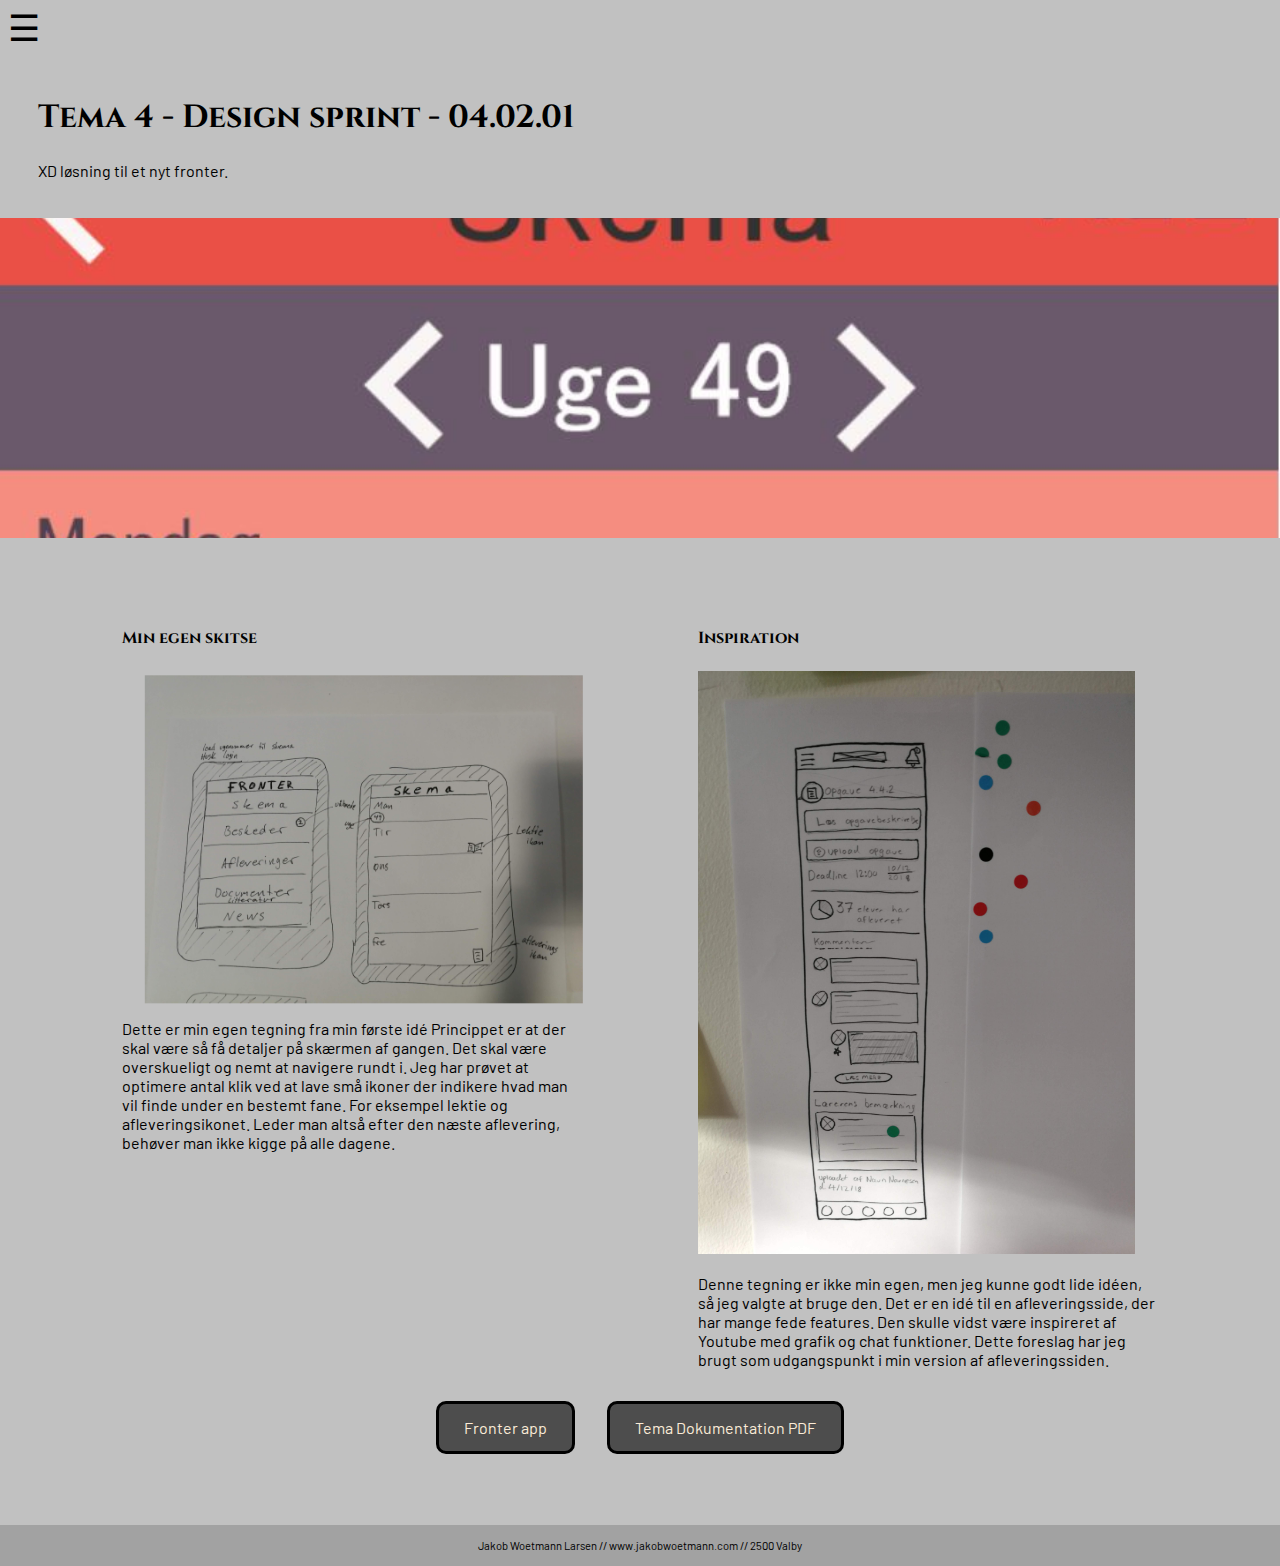
<file: designsprint.html>
<!DOCTYPE html>
<html lang="da">

<head>
    <meta charset="utf-8">
    <meta name="viewport" content="width=device-width, initial-scale=1.0">
    <title>Designsprint</title>
    <link rel="stylesheet" href="style.css">
    <link href="https://fonts.googleapis.com/css?family=Barlow" rel="stylesheet">
    <link href="https://fonts.googleapis.com/css?family=Cinzel" rel="stylesheet">
    <link href="https://fonts.googleapis.com/css?family=Parisienne" rel="stylesheet">
    <link rel="apple-touch-icon" sizes="180x180" href="myicons/apple-touch-icon.png">
    <link rel="icon" type="image/png" sizes="32x32" href="myicons/favicon-32x32.png">
    <link rel="icon" type="image/png" sizes="16x16" href="myicons/favicon-16x16.png">
    <link rel="manifest" href="myicons/site.webmanifest">
    <link rel="mask-icon" href="myicons/safari-pinned-tab.svg" color="#5bbad5">
    <link rel="shortcut icon" href="myicons/favicon.ico">
    <meta name="msapplication-TileColor" content="#00aba9">
    <meta name="msapplication-config" content="myicons/browserconfig.xml">
    <meta name="theme-color" content="#ffffff">
</head>

<body id="body_designsprint">
    <header>
        <nav>
            <div id="menuknap">☰</div>
            <ul id="menu" class="hidden">
                <li><a href="index.html">Forside</a></li>
                <li><a href="about.html">Om mig</a></li>
                <li><br>HTML</li>
                <li><a href="responsivt.html">Responsivt site</a></li>
                <li><br>Video</li>
                <li><a href="pilot.html">Pilot opgaven</a></li>
                <li><a href="redesign.html">Redesign</a></li>
                <li><br>Animation</li>
                <li><a href="egetspil.html">Eget spil</a></li>
                <li><a href="gruppespil.html">Gruppespil</a></li>
                <li><br>UX</li>
                <li><a href="designsprint.html">Design sprint</a></li>
                <li><a href="prototype.html">Web prototype</a></li>
                <li><a href="native.html">Native app</a></li>
            </ul>
        </nav>
    </header>




    <div id="overskrift">
        <h1>Tema 4 - Design sprint - 04.02.01</h1>
        <p>XD løsning til et nyt fronter. </p>
    </div>
    <div id="splash">
        <img src="billeder/designsprint.JPG" alt=""></div>

    <div id="bodywrapper">
        <div id="sectionwrapper">
            <div class="column">
                <h4>Min egen skitse</h4>
                <div class="rotate">
                    <img src="billeder/designsprint%20(2).jpg" alt="">
                </div>
                <p>Dette er min egen tegning fra min første idé Princippet er at der skal være så få detaljer på skærmen af gangen. Det skal være overskueligt og nemt at navigere rundt i. Jeg har prøvet at optimere antal klik ved at lave små ikoner der indikere hvad man vil finde under en bestemt fane. For eksempel lektie og afleveringsikonet. Leder man altså efter den næste aflevering, behøver man ikke kigge på alle dagene.</p>
            </div>
            <div class="column">
                <h4>Inspiration</h4>

                <img src="billeder/design.jpg" alt="">

                <p> Denne tegning er ikke min egen, men jeg kunne godt lide idéen, så jeg valgte at bruge den. Det er en idé til en afleveringsside, der har mange fede features. Den skulle vidst være inspireret af Youtube med grafik og chat funktioner. Dette foreslag har jeg brugt som udgangspunkt i min version af afleveringssiden. </p>
            </div>

        </div>

        <div id="links">
            <div>
                <a href="https://xd.adobe.com/view/c5a5bf5d-8f2d-4179-5e9a-fd782671f3c8-b394/?fullscreen" class="link" target="_blank">Fronter app</a>
            </div>
            <div>
                <a href="files/04_04_02_temadokumentation_JakobWoetmannLarsen.pdf" class="link" target="_blank">Tema Dokumentation PDF</a>
            </div>
        </div>


    </div>

    <footer>
        <p>Jakob Woetmann Larsen // www.jakobwoetmann.com // 2500 Valby</p>

    </footer>
    <script src="script.js"></script>
</body>

</html>
</file>
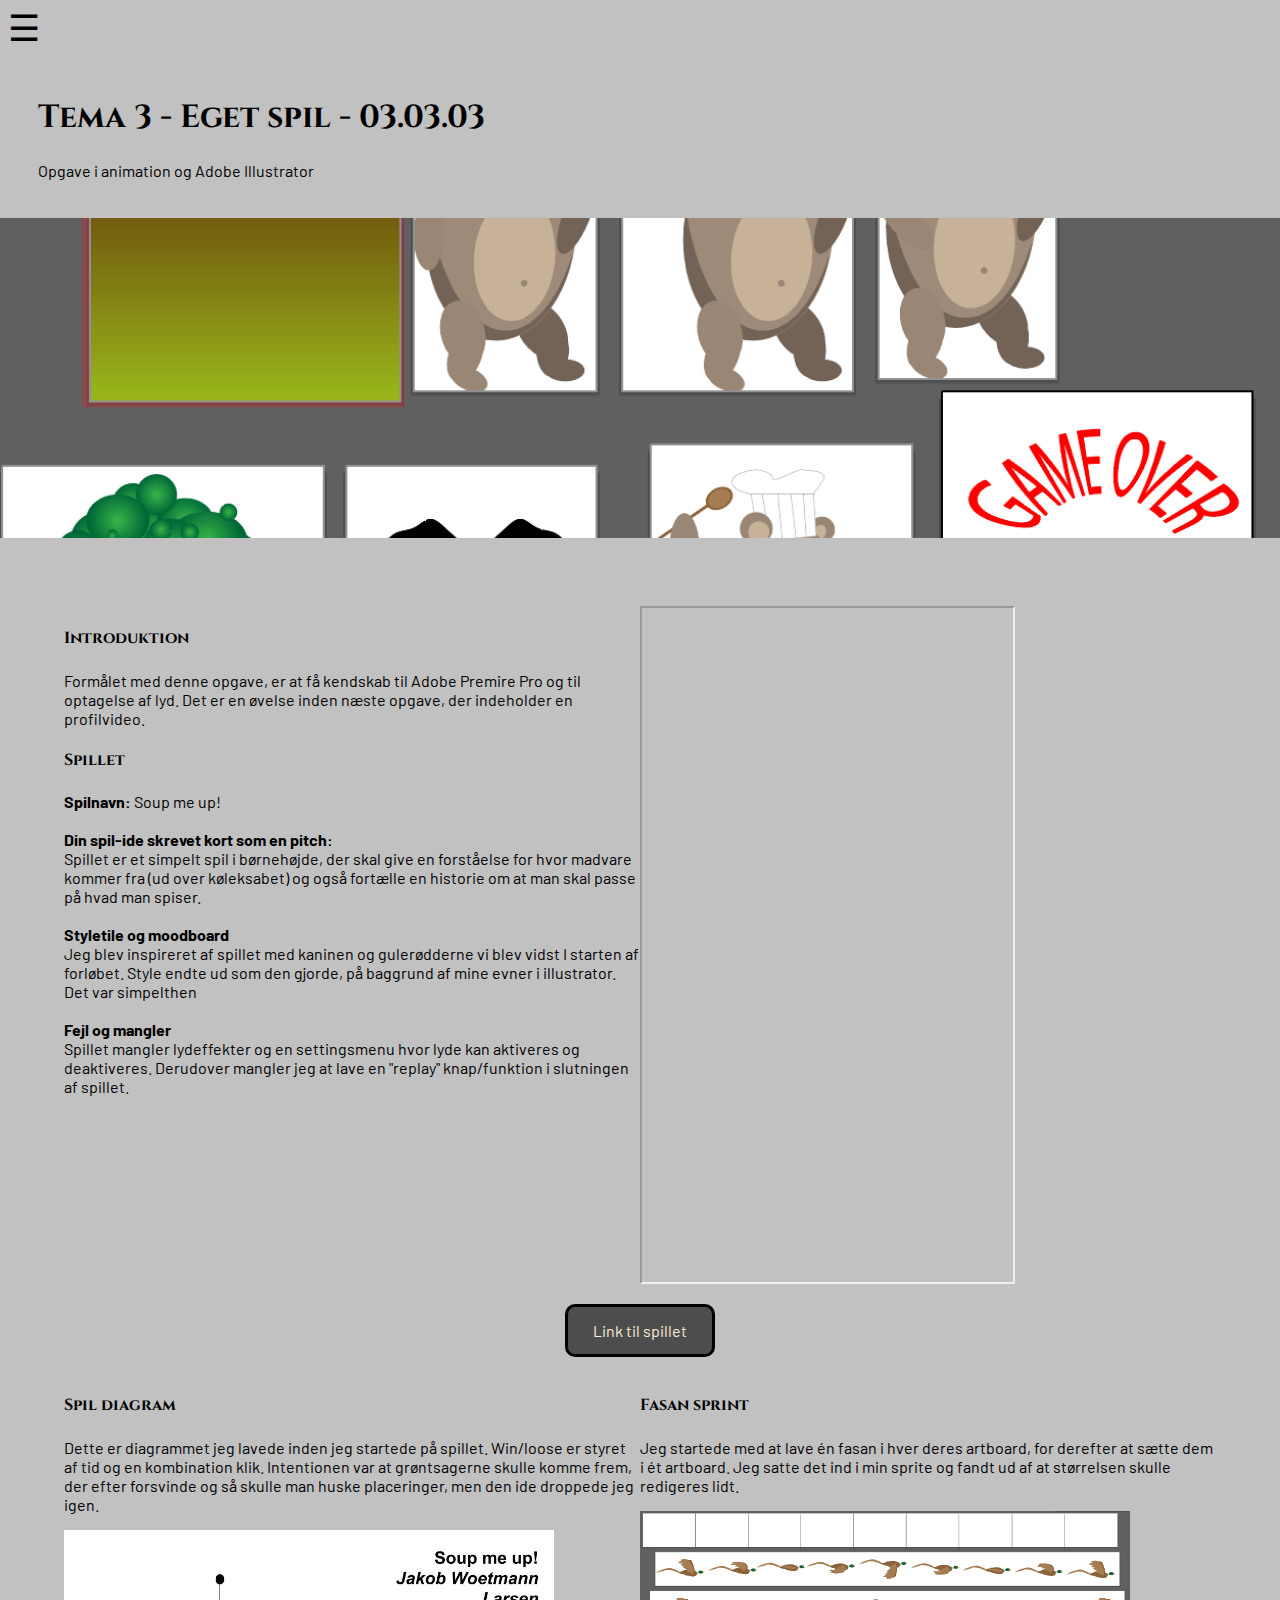
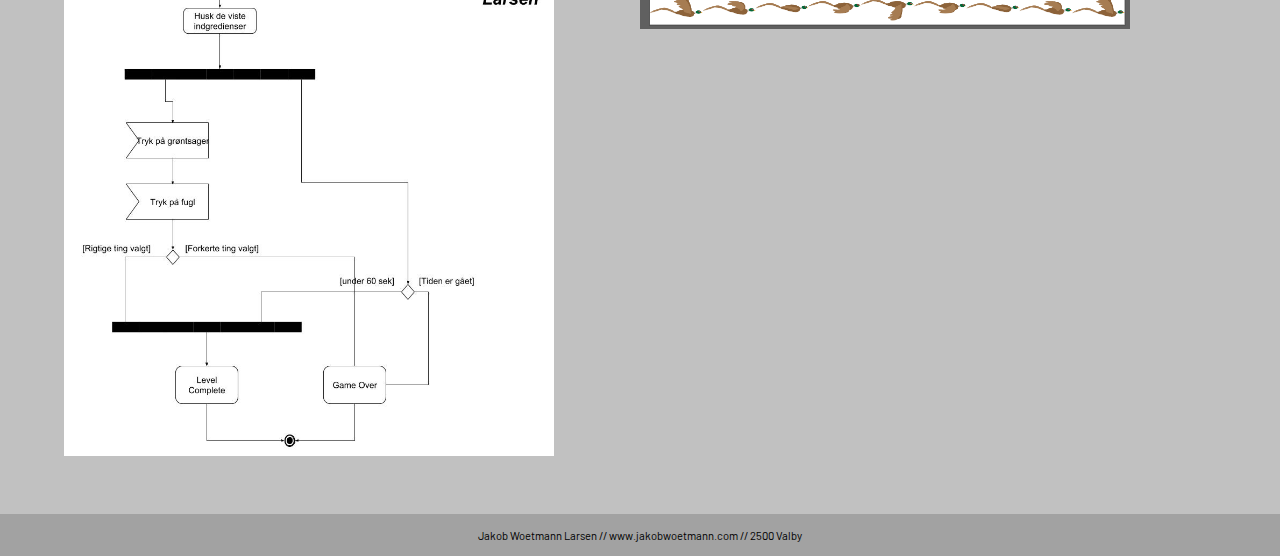
<file: egetspil.html>
<!DOCTYPE html>
<html lang="da">

<head>
    <meta charset="utf-8">
    <meta name="viewport" content="width=device-width, initial-scale=1.0">
    <title>Soup me up!</title>
    <link rel="stylesheet" href="style.css">
    <link href="https://fonts.googleapis.com/css?family=Barlow" rel="stylesheet">
    <link href="https://fonts.googleapis.com/css?family=Cinzel" rel="stylesheet">
    <link href="https://fonts.googleapis.com/css?family=Parisienne" rel="stylesheet">
    <link rel="apple-touch-icon" sizes="180x180" href="myicons/apple-touch-icon.png">
    <link rel="icon" type="image/png" sizes="32x32" href="myicons/favicon-32x32.png">
    <link rel="icon" type="image/png" sizes="16x16" href="myicons/favicon-16x16.png">
    <link rel="manifest" href="myicons/site.webmanifest">
    <link rel="mask-icon" href="myicons/safari-pinned-tab.svg" color="#5bbad5">
    <link rel="shortcut icon" href="myicons/favicon.ico">
    <meta name="msapplication-TileColor" content="#00aba9">
    <meta name="msapplication-config" content="myicons/browserconfig.xml">
    <meta name="theme-color" content="#ffffff">
</head>

<body>
    <header>
        <nav>
            <div id="menuknap">☰</div>
            <ul id="menu" class="hidden">
                <li><a href="index.html">Forside</a></li>
                <li><a href="about.html">Om mig</a></li>
                <li><br>HTML</li>
                <li><a href="responsivt.html">Responsivt site</a></li>
                <li><br>Video</li>
                <li><a href="pilot.html">Pilot opgaven</a></li>
                <li><a href="redesign.html">Redesign</a></li>
                <li><br>Animation</li>
                <li><a href="egetspil.html">Eget spil</a></li>
                <li><a href="gruppespil.html">Gruppespil</a></li>
                <li><br>UX</li>
                <li><a href="designsprint.html">Design sprint</a></li>
                <li><a href="prototype.html">Web prototype</a></li>
                <li><a href="native.html">Native app</a></li>
            </ul>
        </nav>
    </header>
    <button onclick="topFunction()" id="myBtn" title="Go to top">⇧</button>
    <div id="overskrift">
        <h1>Tema 3 - Eget spil - 03.03.03</h1>
        <p>Opgave i animation og Adobe Illustrator </p>
    </div>
    <div id="splash">
        <img src="billeder/bamse_udvikling_screenshot.PNG" alt=""></div>

    <div id="bodywrapper">
        <div id="sectionwrapper">
            <div class="column">
                <h4>Introduktion</h4>
                <p> Formålet med denne opgave, er at få kendskab til Adobe Premire Pro og til optagelse af lyd. Det er en øvelse inden næste opgave, der indeholder en profilvideo. </p>
                <h4>Spillet</h4>
                <p><strong>Spilnavn:</strong> Soup me up! <br><br>
                    <strong>Din spil-ide skrevet kort som en pitch:</strong> <br>
                    Spillet er et simpelt spil i børnehøjde, der skal give en forståelse for hvor madvare kommer fra (ud
                    over køleksabet) og også fortælle en historie om at man skal passe på hvad man spiser. <br><br>
                    <strong>Styletile og moodboard</strong> <br>
                    Jeg blev inspireret af spillet med kaninen og gulerødderne vi blev vidst I starten af forløbet.
                    Style endte ud som den gjorde, på baggrund af mine evner i illustrator. Det var simpelthen <br><br>
                    <strong>Fejl og mangler</strong> <br>
                    Spillet mangler lydeffekter og en settingsmenu hvor lyde kan aktiveres og deaktiveres. Derudover mangler jeg at lave en "replay" knap/funktion i slutningen af spillet.
                </p>

            </div>
            <div class="column">

                <iframe width="375" height="678" src="http://www.jakobwoetmann.dk/kea/03-animation/spil/index.html" allowfullscreen></iframe>
            </div>
        </div>


        <div id="links">
            <div>
                <a href="http://www.jakobwoetmann.dk/kea/03-animation/spil/index.html" class="link" target="_blank">Link til spillet</a>
            </div>
        </div>
        <div id="spil_dokumentation">
            <div class="spil_column">
                <h4>Spil diagram</h4>
                <p>Dette er diagrammet jeg lavede inden jeg startede på spillet. Win/loose er styret af tid og en kombination klik. Intentionen var at grøntsagerne skulle komme frem, der efter forsvinde og så skulle man huske placeringer, men den ide droppede jeg igen. </p>
                <img src="billeder/03.01.01_spilide.jpg" alt="">
            </div>
            <div class="spil_column">
                <h4>Fasan sprint</h4>
                <p>Jeg startede med at lave én fasan i hver deres artboard, for derefter at sætte dem i ét artboard. Jeg satte det ind i min sprite og fandt ud af at størrelsen skulle redigeres lidt.</p>
                <img src="billeder/fasan_udvikling_screenshot.PNG" alt="">
            </div>
        </div>

    </div>
    <footer>
        <p>Jakob Woetmann Larsen // www.jakobwoetmann.com // 2500 Valby</p>

    </footer>
    <script src="script.js"></script>
</body>

</html>
</file>
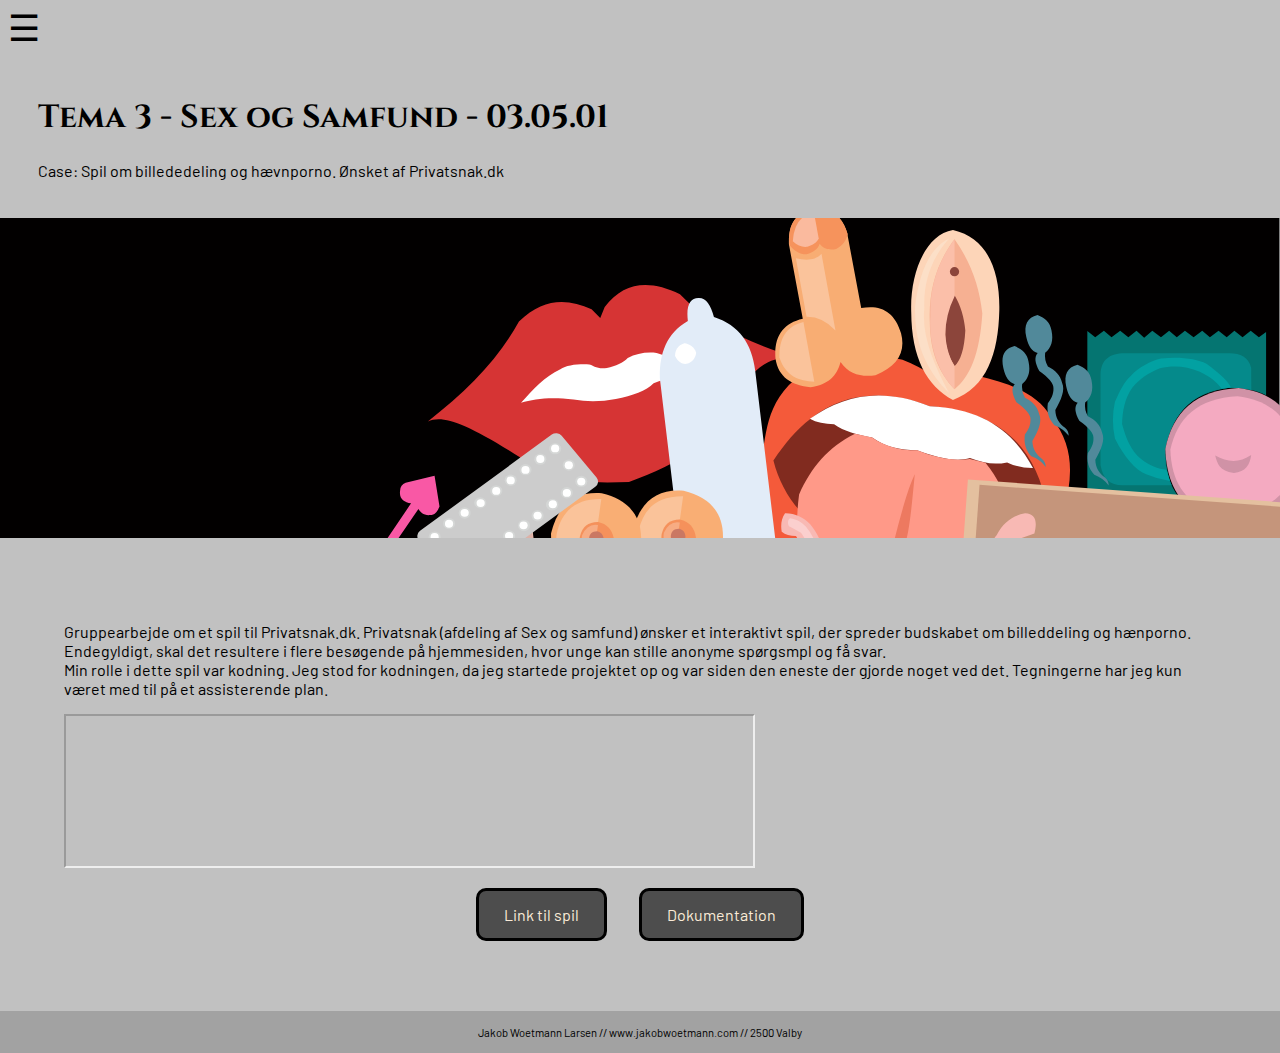
<file: gruppespil.html>
<!DOCTYPE html>
<html lang="da">

<head>
    <meta charset="utf-8">
    <meta name="viewport" content="width=device-width, initial-scale=1.0">
    <title>Sex og samfund</title>
    <link rel="stylesheet" href="style.css">
     <link href="https://fonts.googleapis.com/css?family=Barlow" rel="stylesheet">
    <link href="https://fonts.googleapis.com/css?family=Cinzel" rel="stylesheet">
    <link href="https://fonts.googleapis.com/css?family=Parisienne" rel="stylesheet">
   <link rel="apple-touch-icon" sizes="180x180" href="myicons/apple-touch-icon.png">
<link rel="icon" type="image/png" sizes="32x32" href="myicons/favicon-32x32.png">
<link rel="icon" type="image/png" sizes="16x16" href="myicons/favicon-16x16.png">
<link rel="manifest" href="myicons/site.webmanifest">
<link rel="mask-icon" href="myicons/safari-pinned-tab.svg" color="#5bbad5">
<link rel="shortcut icon" href="myicons/favicon.ico">
<meta name="msapplication-TileColor" content="#00aba9">
<meta name="msapplication-config" content="myicons/browserconfig.xml">
<meta name="theme-color" content="#ffffff">
</head>

<body id="body_sex">
    <header>
        <nav>
            <div id="menuknap">☰</div>
            <ul id="menu" class="hidden">
                <li><a href="index.html">Forside</a></li>
                <li><a href="about.html">Om mig</a></li>
                <li><br>HTML</li>
                <li><a href="responsivt.html">Responsivt site</a></li>
                <li><br>Video</li>
                <li><a href="pilot.html">Pilot opgaven</a></li>
                <li><a href="redesign.html">Redesign</a></li>
                <li><br>Animation</li>
                <li><a href="egetspil.html">Eget spil</a></li>
                <li><a href="gruppespil.html">Gruppespil</a></li>
                <li><br>UX</li>
                <li><a href="designsprint.html">Design sprint</a></li>
                <li><a href="prototype.html">Web prototype</a></li>
                <li><a href="native.html">Native app</a></li>
            </ul>
        </nav>
    </header>
<button onclick="topFunction()" id="myBtn" title="Go to top">⇧</button>


    <div id="overskrift">
        <h1>Tema 3 - Sex og Samfund - 03.05.01</h1>
        <p>Case: Spil om billededeling og hævnporno. Ønsket af Privatsnak.dk </p>
    </div>
    <div id="splash">
        <img src="billeder/start_skaerm.svg" alt=""></div>

    <div id="bodywrapper">
        <div id="sectionwrapper">
            <div class="column">
                <p>Gruppearbejde om et spil til Privatsnak.dk. Privatsnak (afdeling af Sex og samfund) ønsker et interaktivt spil, der spreder budskabet om billeddeling og hænporno. Endegyldigt, skal det resultere i flere besøgende på hjemmesiden, hvor unge kan stille anonyme spørgsmpl og få svar. <br>
                    Min rolle i dette spil var kodning. Jeg stod for kodningen, da jeg startede projektet op og var siden den eneste der gjorde noget ved det. Tegningerne har jeg kun været med til på et assisterende plan. </p>
            </div>
        </div>



        <iframe  src="http://jakobwoetmann.dk/kea/Gruppe25_spil/" allowfullscreen></iframe>

        <div id="links">
            <div>
                <a href="http://jakobwoetmann.dk/kea/Gruppe25_spil/" class="link" target="_blank">Link til spil</a>
            </div>
            <div>
                <a href="http://www.nicklasgrafisk.dk/kea/03-animation/03_05_01_Gruppe-25_dokumentationssite/" class="link" target="_blank">Dokumentation</a>
            </div>
        </div>
    </div>
    <footer>
        <p>Jakob Woetmann Larsen // www.jakobwoetmann.com // 2500 Valby</p>

    </footer>
    <script src="script.js"></script>
</body>

</html>
</file>
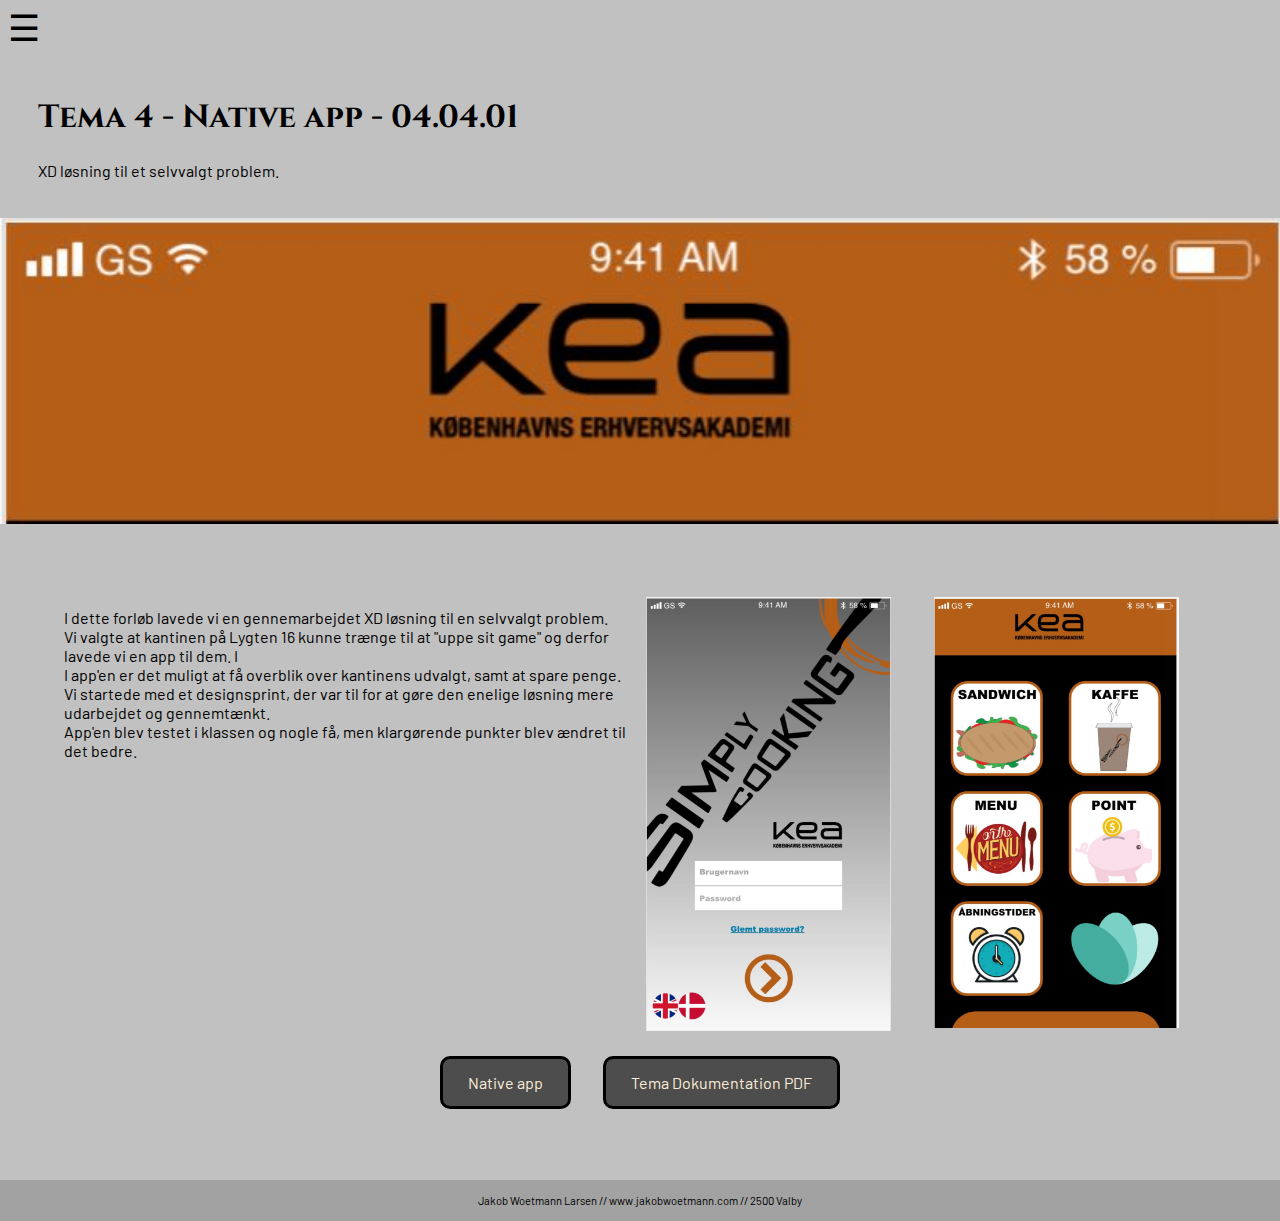
<file: native.html>
<!DOCTYPE html>
<html lang="da">

<head>
    <meta charset="utf-8">
    <meta name="viewport" content="width=device-width, initial-scale=1.0">
    <title>Native app</title>
    <link rel="stylesheet" href="style.css">
     <link href="https://fonts.googleapis.com/css?family=Barlow" rel="stylesheet">
    <link href="https://fonts.googleapis.com/css?family=Cinzel" rel="stylesheet">
    <link href="https://fonts.googleapis.com/css?family=Parisienne" rel="stylesheet">
    <link rel="apple-touch-icon" sizes="180x180" href="myicons/apple-touch-icon.png">
<link rel="icon" type="image/png" sizes="32x32" href="myicons/favicon-32x32.png">
<link rel="icon" type="image/png" sizes="16x16" href="myicons/favicon-16x16.png">
<link rel="manifest" href="myicons/site.webmanifest">
<link rel="mask-icon" href="myicons/safari-pinned-tab.svg" color="#5bbad5">
<link rel="shortcut icon" href="myicons/favicon.ico">
<meta name="msapplication-TileColor" content="#00aba9">
<meta name="msapplication-config" content="myicons/browserconfig.xml">
<meta name="theme-color" content="#ffffff">
</head>

<body id="body_native">
    <header>
        <nav>
            <div id="menuknap">☰</div>
            <ul id="menu" class="hidden">
                <li><a href="index.html">Forside</a></li>
                <li><a href="about.html">Om mig</a></li>
                <li><br>HTML</li>
                <li><a href="responsivt.html">Responsivt site</a></li>
                <li><br>Video</li>
                <li><a href="pilot.html">Pilot opgaven</a></li>
                <li><a href="redesign.html">Redesign</a></li>
                <li><br>Animation</li>
                <li><a href="egetspil.html">Eget spil</a></li>
                <li><a href="gruppespil.html">Gruppespil</a></li>
                <li><br>UX</li>
                <li><a href="designsprint.html">Design sprint</a></li>
                <li><a href="prototype.html">Web prototype</a></li>
                <li><a href="native.html">Native app</a></li>
            </ul>
        </nav>
    </header>

<button onclick="topFunction()" id="myBtn" title="Go to top">⇧</button>


    <div id="overskrift">
        <h1>Tema 4 - Native app - 04.04.01</h1>
        <p>XD løsning til et selvvalgt problem. </p>
    </div>
    <div id="splash">
        <img src="billeder/native.JPG" alt=""></div>

    <div id="bodywrapper">
        <div id="sectionwrapper">
            <div class="column">
                <p> I dette forløb lavede vi en gennemarbejdet XD løsning til en selvvalgt problem. <br> Vi valgte at kantinen på Lygten 16 kunne trænge til at "uppe sit game" og derfor lavede vi en app til dem. I <br> I app'en er det muligt at få overblik over kantinens udvalgt, samt at spare penge. <br> Vi startede med et designsprint, der var til for at gøre den enelige løsning mere udarbejdet og gennemtænkt. <br> App'en blev testet i klassen og nogle få, men klargørende punkter blev ændret til det bedre. </p>
            </div>
            <div class="column">
                <div class="screens">
                    <img src="billeder/native_login.JPG" alt="">
                </div>
                <div class="screens">
                    <img src="billeder/native_front.JPG" alt="">
                </div>
            </div>

        </div>

        <div id="links">
            <div>
                <a href="https://xd.adobe.com/view/1294c238-4d5c-451d-7c6f-2b48c3bf990e-64a5/" class="link" target="_blank">Native app</a>
            </div>
            <div>
                <a href="files/04_04_02_temadokumentation_JakobWoetmannLarsen.pdf" class="link" target="_blank">Tema Dokumentation PDF</a>
            </div>
        </div>


    </div>

    <footer>
        <p>Jakob Woetmann Larsen // www.jakobwoetmann.com // 2500 Valby</p>

    </footer>
    <script src="script.js"></script>
</body>

</html>
</file>
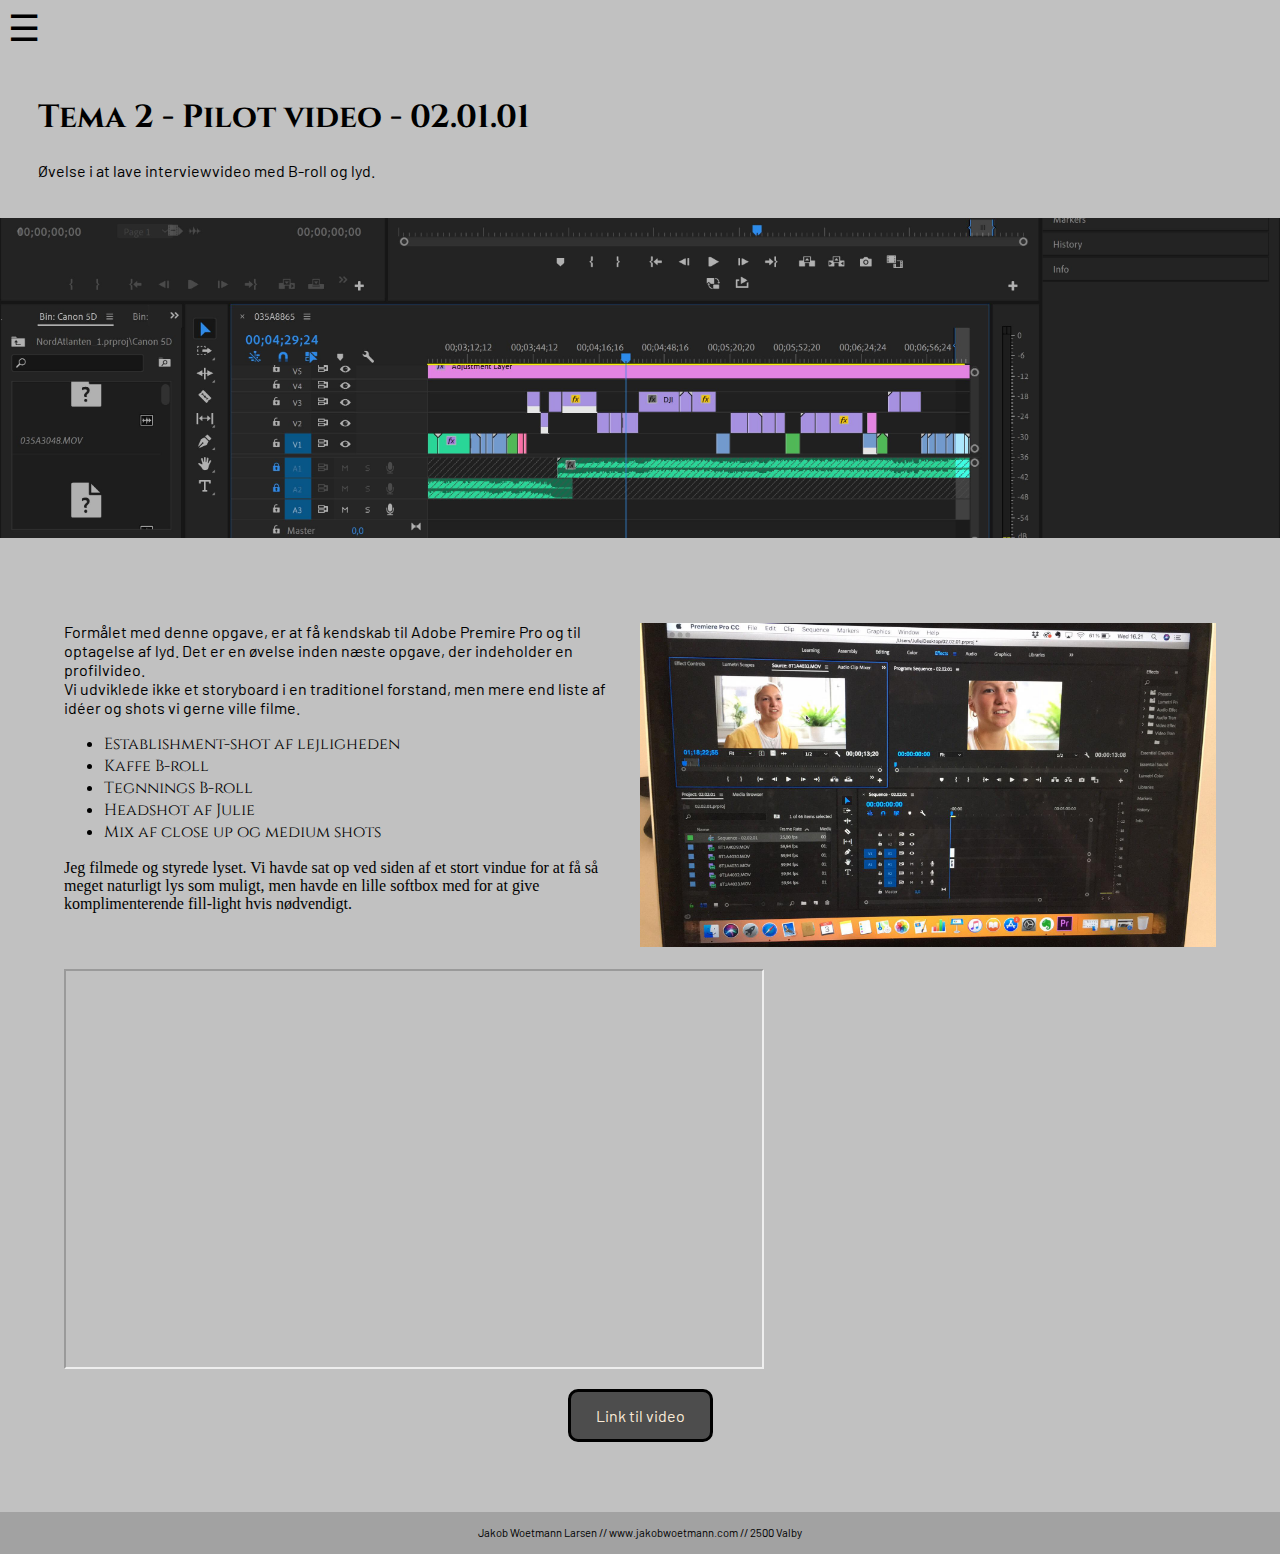
<file: pilot.html>
<!DOCTYPE html>
<html lang="da">

<head>
    <meta charset="utf-8">
    <meta name="viewport" content="width=device-width, initial-scale=1.0">
    <title>Pilot projekt</title>
    <link rel="stylesheet" href="style.css">
    <link href="https://fonts.googleapis.com/css?family=Barlow" rel="stylesheet">
    <link href="https://fonts.googleapis.com/css?family=Cinzel" rel="stylesheet">
    <link href="https://fonts.googleapis.com/css?family=Parisienne" rel="stylesheet">
    <link rel="apple-touch-icon" sizes="180x180" href="myicons/apple-touch-icon.png">
    <link rel="icon" type="image/png" sizes="32x32" href="myicons/favicon-32x32.png">
    <link rel="icon" type="image/png" sizes="16x16" href="myicons/favicon-16x16.png">
    <link rel="manifest" href="myicons/site.webmanifest">
    <link rel="mask-icon" href="myicons/safari-pinned-tab.svg" color="#5bbad5">
    <link rel="shortcut icon" href="myicons/favicon.ico">
    <meta name="msapplication-TileColor" content="#00aba9">
    <meta name="msapplication-config" content="myicons/browserconfig.xml">
    <meta name="theme-color" content="#ffffff">
</head>

<body id="bodypilot">
    <header>
        <nav>
            <div id="menuknap">☰</div>
            <ul id="menu" class="hidden">
                <li><a href="index.html">Forside</a></li>
                <li><a href="about.html">Om mig</a></li>
                <li><br>HTML</li>
                <li><a href="responsivt.html">Responsivt site</a></li>
                <li><br>Video</li>
                <li><a href="pilot.html">Pilot opgaven</a></li>
                <li><a href="redesign.html">Redesign</a></li>
                <li><br>Animation</li>
                <li><a href="egetspil.html">Eget spil</a></li>
                <li><a href="gruppespil.html">Gruppespil</a></li>
                <li><br>UX</li>
                <li><a href="designsprint.html">Design sprint</a></li>
                <li><a href="prototype.html">Web prototype</a></li>
                <li><a href="native.html">Native app</a></li>
            </ul>
        </nav>
    </header>
    <button onclick="topFunction()" id="myBtn" title="Go to top">⇧</button>


    <div id="overskrift">
        <h1>Tema 2 - Pilot video - 02.01.01</h1>
        <p>Øvelse i at lave interviewvideo med B-roll og lyd. </p>
    </div>
    <div id="splash">
        <img src="billeder/premire_screen.JPG" alt=""></div>

    <div id="bodywrapper">
        <div id="sectionwrapper">
            <div class="column">
                <p> Formålet med denne opgave, er at få kendskab til Adobe Premire Pro og til optagelse af lyd. Det er en øvelse inden næste opgave, der indeholder en profilvideo. <br> Vi udviklede ikke et storyboard i en traditionel forstand, men mere end liste af idéer og shots vi gerne ville filme. </p>
                <ul>
                    <li>Establishment-shot af lejligheden</li>
                    <li>Kaffe B-roll</li>
                    <li>Tegnnings B-roll</li>
                    <li>Headshot af Julie</li>
                    <li>Mix af close up og medium shots</li>
                </ul>
                Jeg filmede og styrede lyset. Vi havde sat op ved siden af et stort vindue for at få så meget naturligt lys som muligt, men havde en lille softbox med for at give komplimenterende fill-light hvis nødvendigt.
            </div>
            <div class="column">
                <img src="billeder/pilot_egebjerg.jpg" alt="">
            </div>
        </div>

        <iframe src="https://www.youtube.com/embed/uWjx3aJIaAw" allowfullscreen></iframe>

        <div id="links">
            <div>
                <a href="https://www.youtube.com/embed/uWjx3aJIaAw" class="link" target="_blank">Link til video</a>
            </div>
        </div>

    </div>
    <footer>
        <p>Jakob Woetmann Larsen // www.jakobwoetmann.com // 2500 Valby</p>

    </footer>
    <script src="script.js"></script>
</body>

</html>
</file>
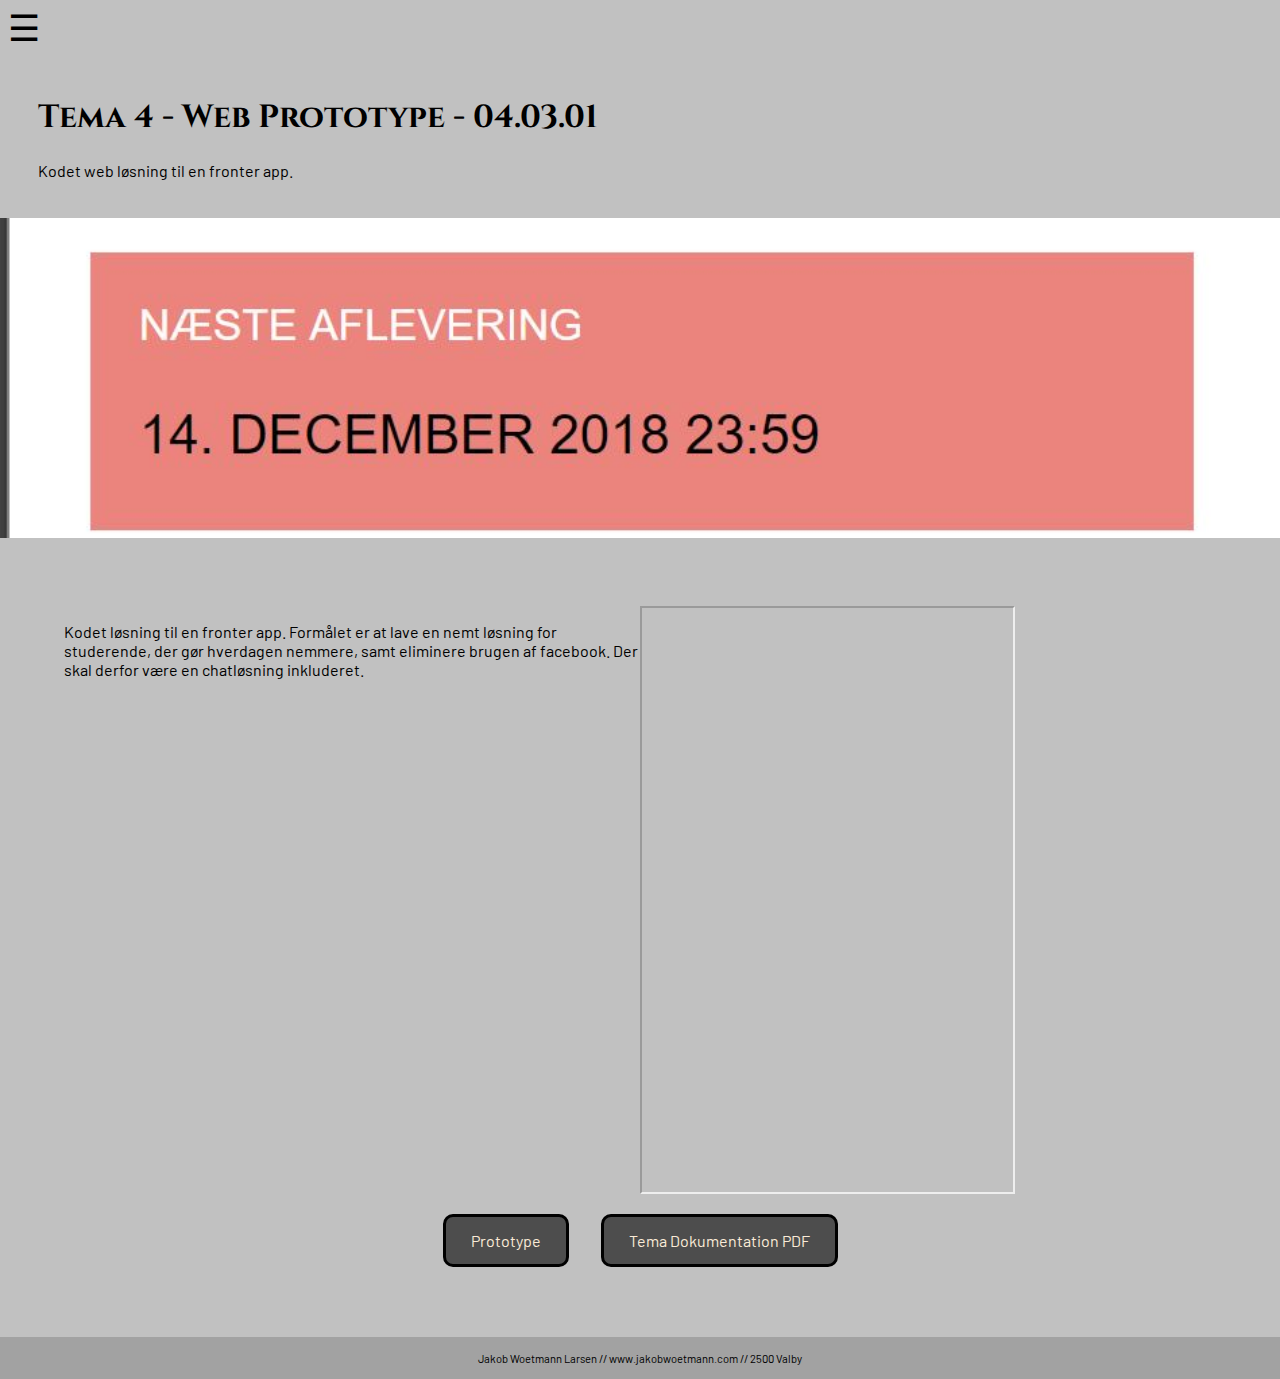
<file: prototype.html>
<!DOCTYPE html>
<html lang="da">

<head>
    <meta charset="utf-8">
    <meta name="viewport" content="width=device-width, initial-scale=1.0">
    <title>Prototype</title>
    <link rel="stylesheet" href="style.css">
    <link href="https://fonts.googleapis.com/css?family=Barlow" rel="stylesheet">
    <link href="https://fonts.googleapis.com/css?family=Cinzel" rel="stylesheet">
    <link href="https://fonts.googleapis.com/css?family=Parisienne" rel="stylesheet">
    <link rel="apple-touch-icon" sizes="180x180" href="myicons/apple-touch-icon.png">
    <link rel="icon" type="image/png" sizes="32x32" href="myicons/favicon-32x32.png">
    <link rel="icon" type="image/png" sizes="16x16" href="myicons/favicon-16x16.png">
    <link rel="manifest" href="myicons/site.webmanifest">
    <link rel="mask-icon" href="myicons/safari-pinned-tab.svg" color="#5bbad5">
    <link rel="shortcut icon" href="myicons/favicon.ico">
    <meta name="msapplication-TileColor" content="#00aba9">
    <meta name="msapplication-config" content="myicons/browserconfig.xml">
    <meta name="theme-color" content="#ffffff">
</head>

<body id="body_proto">
    <header>
        <nav>
            <div id="menuknap">☰</div>
            <ul id="menu" class="hidden">
                <li><a href="index.html">Forside</a></li>
                <li><a href="about.html">Om mig</a></li>
                <li><br>HTML</li>
                <li><a href="responsivt.html">Responsivt site</a></li>
                <li><br>Video</li>
                <li><a href="pilot.html">Pilot opgaven</a></li>
                <li><a href="redesign.html">Redesign</a></li>
                <li><br>Animation</li>
                <li><a href="egetspil.html">Eget spil</a></li>
                <li><a href="gruppespil.html">Gruppespil</a></li>
                <li><br>UX</li>
                <li><a href="designsprint.html">Design sprint</a></li>
                <li><a href="prototype.html">Web prototype</a></li>
                <li><a href="native.html">Native app</a></li>
            </ul>
        </nav>
    </header>
    <button onclick="topFunction()" id="myBtn" title="Go to top">⇧</button>
    <div id="overskrift">
        <h1>Tema 4 - Web Prototype - 04.03.01</h1>
        <p>Kodet web løsning til en fronter app. </p>
    </div>
    <div id="splash">
        <img src="billeder/prototype_screen.JPG" alt=""></div>

    <div id="bodywrapper">
        <div id="sectionwrapper">
            <div class="column">
                <p> Kodet løsning til en fronter app. Formålet er at lave en nemt løsning for studerende, der gør hverdagen nemmere, samt eliminere brugen af facebook. Der skal derfor være en chatløsning inkluderet. </p>
            </div>
            <div class="column">
                <iframe src="http://www.jakobwoetmann.dk/kea/04-ux/04_03_01_prototype/home.html?"  allowfullscreen></iframe>
            </div>
        </div>




        <div id="links">

            <div>
                <a href="http://www.jakobwoetmann.dk/kea/04-ux/04_03_01_prototype/" class="link" target="_blank">Prototype</a>
            </div>
            <div>
                <a href="files/04_04_02_temadokumentation_JakobWoetmannLarsen.pdf" class="link" target="_blank">Tema Dokumentation PDF</a>
            </div>
        </div>

    </div>
    <footer>
        <p>Jakob Woetmann Larsen // www.jakobwoetmann.com // 2500 Valby</p>

    </footer>
    <script src="script.js"></script>
</body>

</html>
</file>
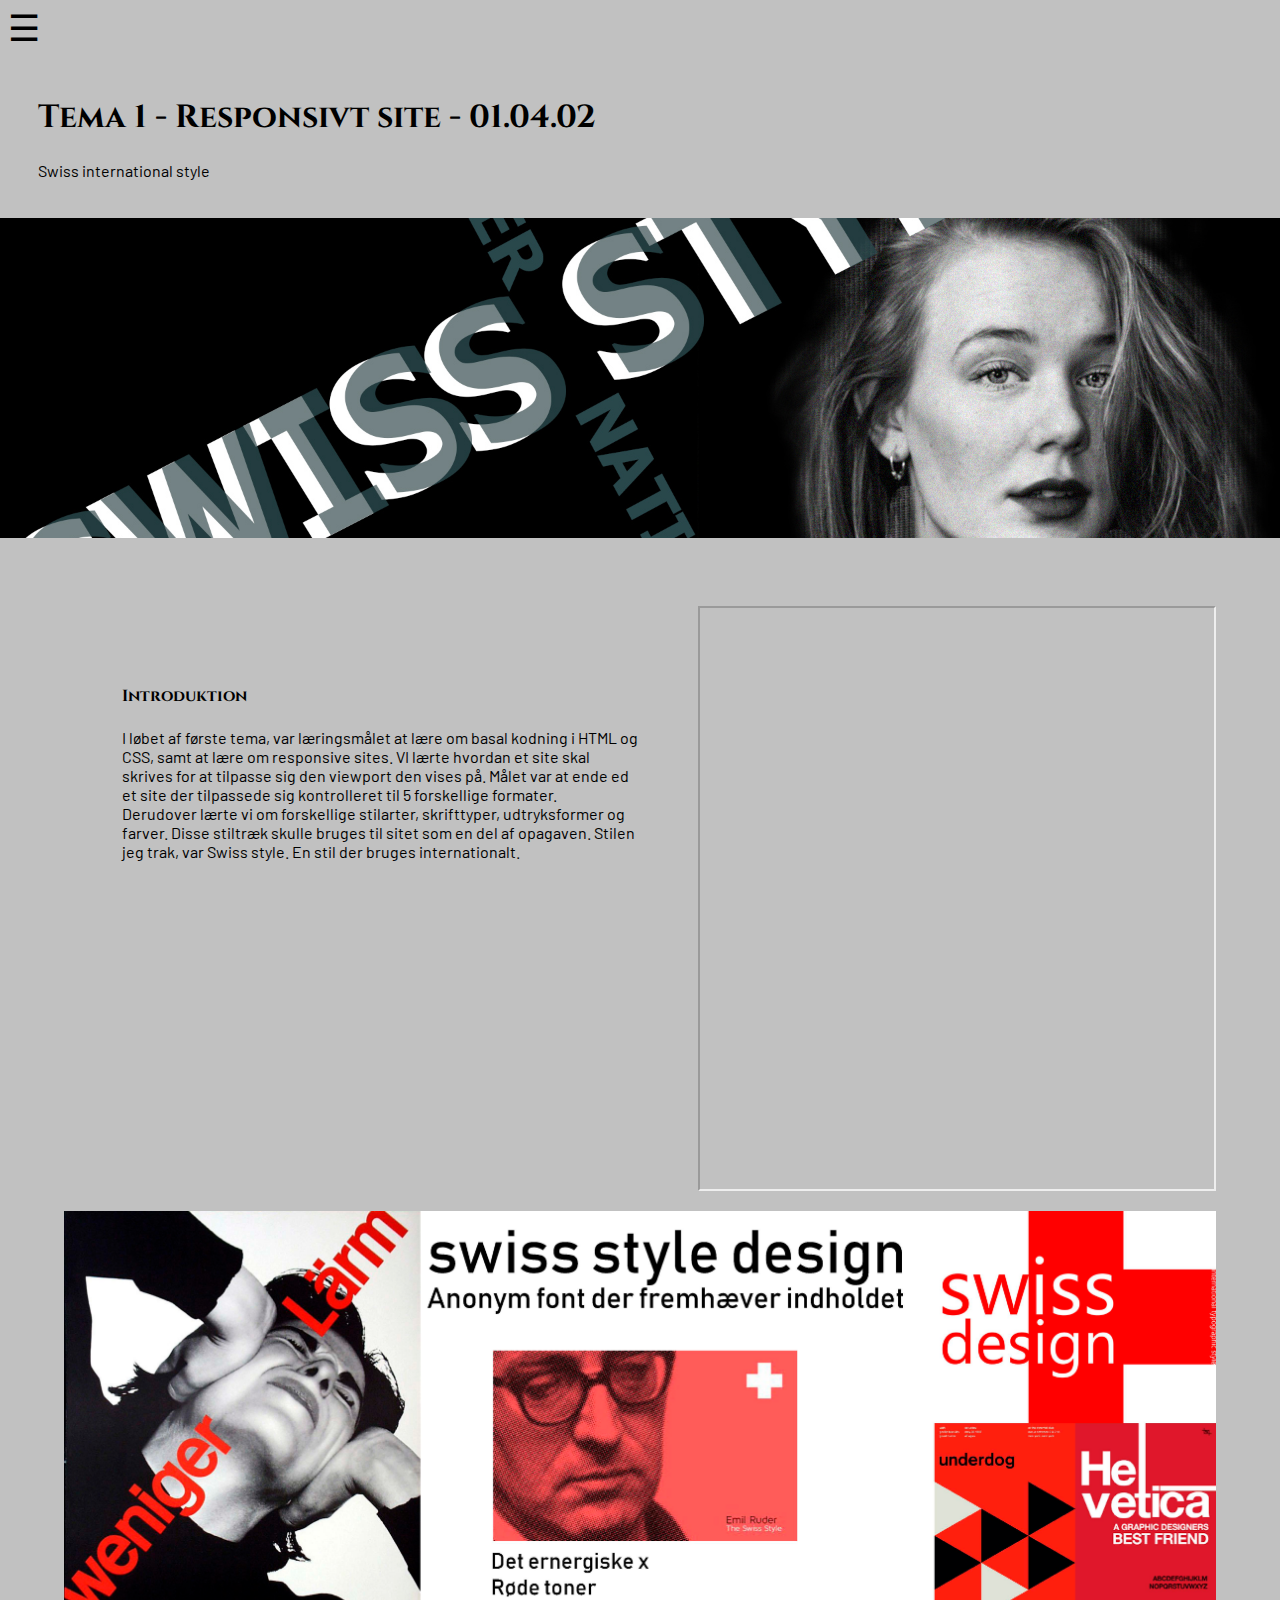
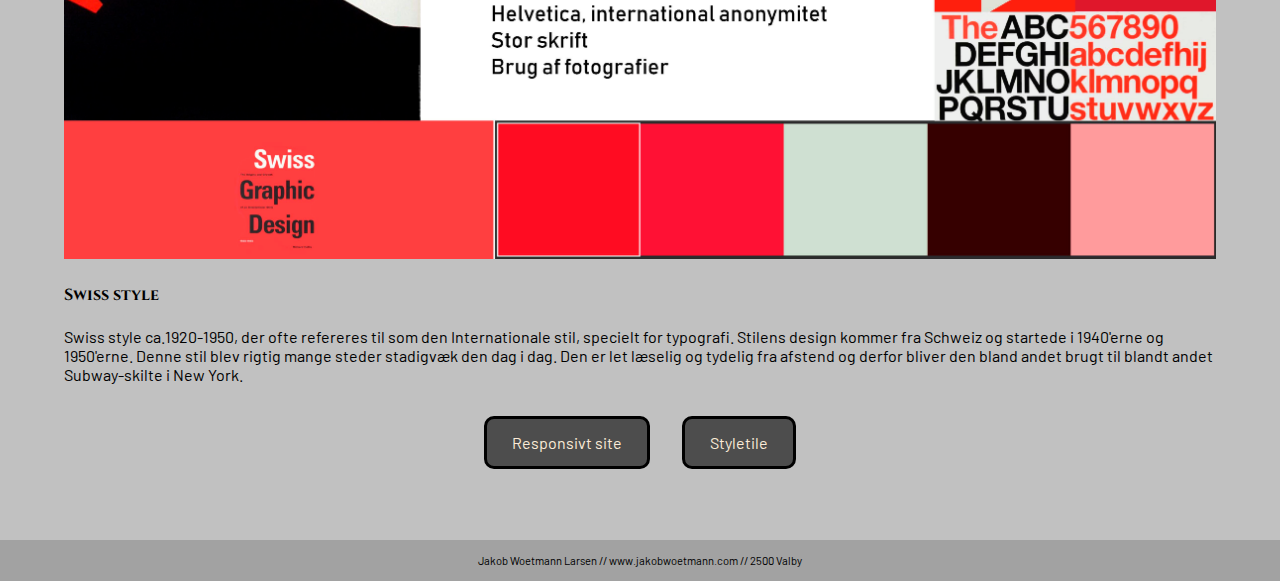
<file: responsivt.html>
<!DOCTYPE html>
<html lang="da">

<head>
    <meta charset="utf-8">
    <meta name="viewport" content="width=device-width, initial-scale=1.0">
    <title>Responsiv</title>
    <link rel="stylesheet" href="style.css">
    <link href="https://fonts.googleapis.com/css?family=Barlow" rel="stylesheet">
    <link href="https://fonts.googleapis.com/css?family=Cinzel" rel="stylesheet">
    <link href="https://fonts.googleapis.com/css?family=Parisienne" rel="stylesheet">
    <link rel="apple-touch-icon" sizes="180x180" href="myicons/apple-touch-icon.png">
    <link rel="icon" type="image/png" sizes="32x32" href="myicons/favicon-32x32.png">
    <link rel="icon" type="image/png" sizes="16x16" href="myicons/favicon-16x16.png">
    <link rel="manifest" href="myicons/site.webmanifest">
    <link rel="mask-icon" href="myicons/safari-pinned-tab.svg" color="#5bbad5">
    <link rel="shortcut icon" href="myicons/favicon.ico">
    <meta name="msapplication-TileColor" content="#00aba9">
    <meta name="msapplication-config" content="myicons/browserconfig.xml">
    <meta name="theme-color" content="#ffffff">
</head>

<body id="bodyresp">
    <header>
        <nav>
            <div id="menuknap">☰</div>
            <ul id="menu" class="hidden">
                <li><a href="index.html">Forside</a></li>
                <li><a href="about.html">Om mig</a></li>
                <li><br>HTML</li>
                <li><a href="responsivt.html">Responsivt site</a></li>
                <li><br>Video</li>
                <li><a href="pilot.html">Pilot opgaven</a></li>
                <li><a href="redesign.html">Redesign</a></li>
                <li><br>Animation</li>
                <li><a href="egetspil.html">Eget spil</a></li>
                <li><a href="gruppespil.html">Gruppespil</a></li>
                <li><br>UX</li>
                <li><a href="designsprint.html">Design sprint</a></li>
                <li><a href="prototype.html">Web prototype</a></li>
                <li><a href="native.html">Native app</a></li>
            </ul>
        </nav>
    </header>
    <button onclick="topFunction()" id="myBtn" title="Go to top">⇧</button>

    <div id="overskrift">
        <h1>Tema 1 - Responsivt site - 01.04.02</h1>
        <p>Swiss international style</p>
    </div>
    <div id="splash">
        <img src="billeder/splash_respon.jpg" alt=""></div>

    <div id="bodywrapper">
        <div id="sectionwrapper">
            <div id="column_text" class="column">
                <h4>Introduktion</h4>
                <p>I løbet af første tema, var læringsmålet at lære om basal kodning i HTML og CSS, samt at lære om responsive sites. VI lærte hvordan et site skal skrives for at tilpasse sig den viewport den vises på. Målet var at ende ed et site der tilpassede sig kontrolleret til 5 forskellige formater. <br> Derudover lærte vi om forskellige stilarter, skrifttyper, udtryksformer og farver. Disse stiltræk skulle bruges til sitet som en del af opagaven. Stilen jeg trak, var Swiss style. En stil der bruges internationalt. </p>
            </div>
            <div class="column">
                <iframe src="http://jakobwoetmann.dk/kea/01-web/04-responsive/01_04_02_responsive_v2/"></iframe>
            </div>
        </div>



        <div id="stylewrapper">

            <div class="moodboard">
                <img src="billeder/moodboard_jakobwoetmannlarsen_Side_1.jpg" alt="">
            </div>
            <div class="styletext">
                <h4>Swiss style</h4>
                <p> Swiss style ca.1920-1950, der ofte refereres til som den Internationale stil, specielt for typografi. Stilens design kommer fra Schweiz og startede i 1940'erne og 1950'erne. Denne stil blev rigtig mange steder stadigvæk den dag i dag. Den er let læselig og tydelig fra afstend og derfor bliver den bland andet brugt til blandt andet Subway-skilte i New York.</p>
            </div>
        </div>

        <div id="links">
            <div>
                <a href="http://jakobwoetmann.dk/kea/01-web/04-responsive/01_04_02_responsive_v2/" class="link" target="_blank">Responsivt site</a>
            </div>
            <div>
                <a href="http://jakobwoetmann.dk/kea/01-web/04-responsive/01_04_02_responsive_v2/styletile.html" class="link" target="_blank">Styletile</a>
            </div>
        </div>

    </div>
    <footer>
        <p>Jakob Woetmann Larsen // www.jakobwoetmann.com // 2500 Valby</p>

    </footer>
    <script src="script.js"></script>
</body>

</html>
</file>
<file: style.css>
html {
    height: 100%;
    box-sizing: border-box;

}

*,
*:before,
*:after {
    box-sizing: inherit;
}

body {
    position: relative;
    margin: 0;
    padding-bottom: 6rem;
    min-height: 100%;
    background-color: #c1c1c1;
}

#bodywrapper {
    margin-left: 5%;
    margin-right: 5%;
}




footer {
    font-size: 0.7em;
    position: absolute;
    right: 0;
    bottom: 0;
    left: 0;
    padding: 0.2rem;
    background-color: #a2a2a2;
    text-align: center;

}

img {
    max-width: 100vw;
}

p {
    font-family: 'Barlow',
        sans-serif;
}

a {
    font-family: 'Barlow',
        sans-serif;
}

li {
    font-family: 'Cinzel',
        serif;
}

h1,
h2,
h3,
h4 {
    font-family: 'Cinzel',
        serif;
}



/*/////////////// fonts /////////////////*/

/*
font-family: 'Parisienne',
cursive;
font-family: 'Alex Brush',
cursive;
font-family: 'Barlow',
sans-serif;
font-family: 'Cinzel',
serif;
*/

/*/////////////// NAVIGATION /////////////////*/

.hidden {
    transform: translateX(-150%);
}

#menuknap {
    display: inline-block;
    cursor: pointer;
    font-size: 4vh;
    padding: 0.5rem;
}

#menu {
    list-style-type: none;
    transition: transform 0.5s;
    transform-origin: top left;
    text-decoration: none;
    color: #b2ada6;
    position: absolute;
    background-color: rgba(5, 3, 3, 0.78);
    z-index: 10;
}

#menu a {
    font-size: 1.2em;
    text-decoration: none;
    color: antiquewhite;
}

/*/////////////// Go to Top button /////////////////*/

#myBtn {
    display: none;
    position: fixed;
    bottom: 20px;
    right: 30px;
    z-index: 99;
    border: none;
    outline: none;
    background-color: rgba(36, 109, 45, 0.79);
    color: white;
    cursor: pointer;
    padding: 8px;
    border-radius: 10px;
    font-size: 2rem;
}

#myBtn:hover {
    background-color: #555;
}

/*/////////////// Generel opbygning /////////////////*/
#splash {
    margin-bottom: 5%;
    width: 100vw;
    left: 0;

}

#splash img {
    width: 100%;
    max-height: 25vw;
    object-fit: cover;
}

#overskrift {
    margin: 3%;
}

#sectionwrapper {
    display: flex;
    flex-wrap: wrap;
}

#sectionwrapper2 {
    display: flex;
    flex-wrap: wrap;
}

.column {
    flex-basis: 200px;
    flex-grow: 1;
}



/*/////////////// Forside /////////////////*/
#bodyforside {
    background-image: url(billeder/dyrehaven_baggrund.jpg);
    background-size: cover;
    background-attachment: fixed;
    background-position: 35%;

}


#signature {
    top: 8vh;
    position: absolute;
    font-size: 3rem;
    margin-left: 20%;
    font-family: 'Parisienne',
        cursive;
}



/*/////////////// ABOUT /////////////////*/

#cv {
    display: flex;
    flex-wrap: wrap;
}

#cv .column {
    flex-grow: 1;
    flex-basis: 400px;
}

#qi_materiale {
    font-size: 80%;
    display: flex;
    flex-wrap: wrap;
}

#qi_materiale img {
    height: 30vw;

}

#qi_materiale .column {
    flex-grow: 1;
    flex-basis: 200px;
    text-align: center;
}

#hobby_wrapper {
    display: flex;
    flex-wrap: wrap;
    padding: 1em;
}


#hobby_wrapper .column {
    flex-grow: 1;
    flex-basis: 300px;
}


.instarow {
    display: flex;
    flex-wrap: nowrap;
    flex-direction: row;
}

.instabillede img {
    width: 95%;
    padding: 2% 2% 0 2%;
}


#video video {
    width: 100%;
    padding: 5%;

}

#video iframe {
    width: 100%;
    padding: 5%;
}

@media screen and (min-width:700px) {
    #video iframe {
        min-height: 400px;
    }

}


#video {
    justify-content: center;
}

.instabillede {
    border-radius: 5px;
    cursor: pointer;
    transition: 0.3s;
}

/*/////////////// Redesign /////////////////*/
#links {
    display: flex;
    flex-wrap: nowrap;
    justify-content: center;
}

.link {
    background-color: #4d4d4d;
    color: white;
    border: solid black;
    padding: 14px 25px;
    margin: 1rem;
    text-align: center;
    display: inline-block;
    border-radius: 10px;
    cursor: pointer;
    text-decoration: none;
    color: antiquewhite;
}

.link:hover,
a:active {
    background-color: #909090;

}

#bodyredesign video {
    width: 95%;
    padding: 5%;

}

#bodyredesign iframe {
    min-height: 50vh;
    width: 100%
}

/*/////////////// Responsivt /////////////////*/

#bodyresp #column_text {
    margin: 5%;
}

.moodboard img {
    max-width: 90vw;
    margin-top: 1rem;
}

#bodyresp iframe {
    min-height: 65vh;
    width: 100%
}



/*/////////////// Pilot /////////////////*/

#bodypilot .column img {
    max-width: 100%;
    margin-top: 3%;
    margin-bottom: 3%;
}

#bodypilot iframe {
    width: 100%;
    min-height: 300px
}

@media screen and (min-width:700px) {
    #bodypilot iframe {
        min-height: 400px;
    }

}

@media screen and (min-width:700px) {
    #bodypilot iframe {
        max-width: 700px;
    }

}

/*/////////////// Eget spil /////////////////*/

#spil_dokumentation img {
    max-width: 85%;
}

#spil_dokumentation {
    display: flex;
    flex-wrap: wrap;
}

.spil_column {
    flex-basis: 200px;
    flex-grow: 1;

}

/*/////////////// Design sprint /////////////////*/

#body_designsprint .column img {
    width: 95%;
}

#body_designsprint #section {
    display: flex;
    flex-wrap: wrap;
}

#body_designsprint .column {
    flex-grow: 1;
    flex-basis: 300px;
    margin: 0 5%;
}

.rotate {
    transform: rotate(180deg);
}

/*/////////////// Native /////////////////*/

#body_native #sectionwrapper {
    display: flex;
    flex-wrap: wrap;
}

#body_native .column {
    display: flex;
    flex-wrap: wrap;
    flex-basis: 400px;
    flex-grow: 1;
}

#body_native .screens {
    flex-basis: 200px;
    flex-grow: 1;
}


#body_native .column img {
    max-width: 85%;
    margin: 2%;
}

/*/////////////  gruppespil ///////////////////////*/
#body_sex iframe {
    width: 60%;
    height: 60%;
}


/*/////////////  prototype ///////////////////////*/

#body_proto iframe {
    width: 375px;
    height: 588px;
}
</file>
